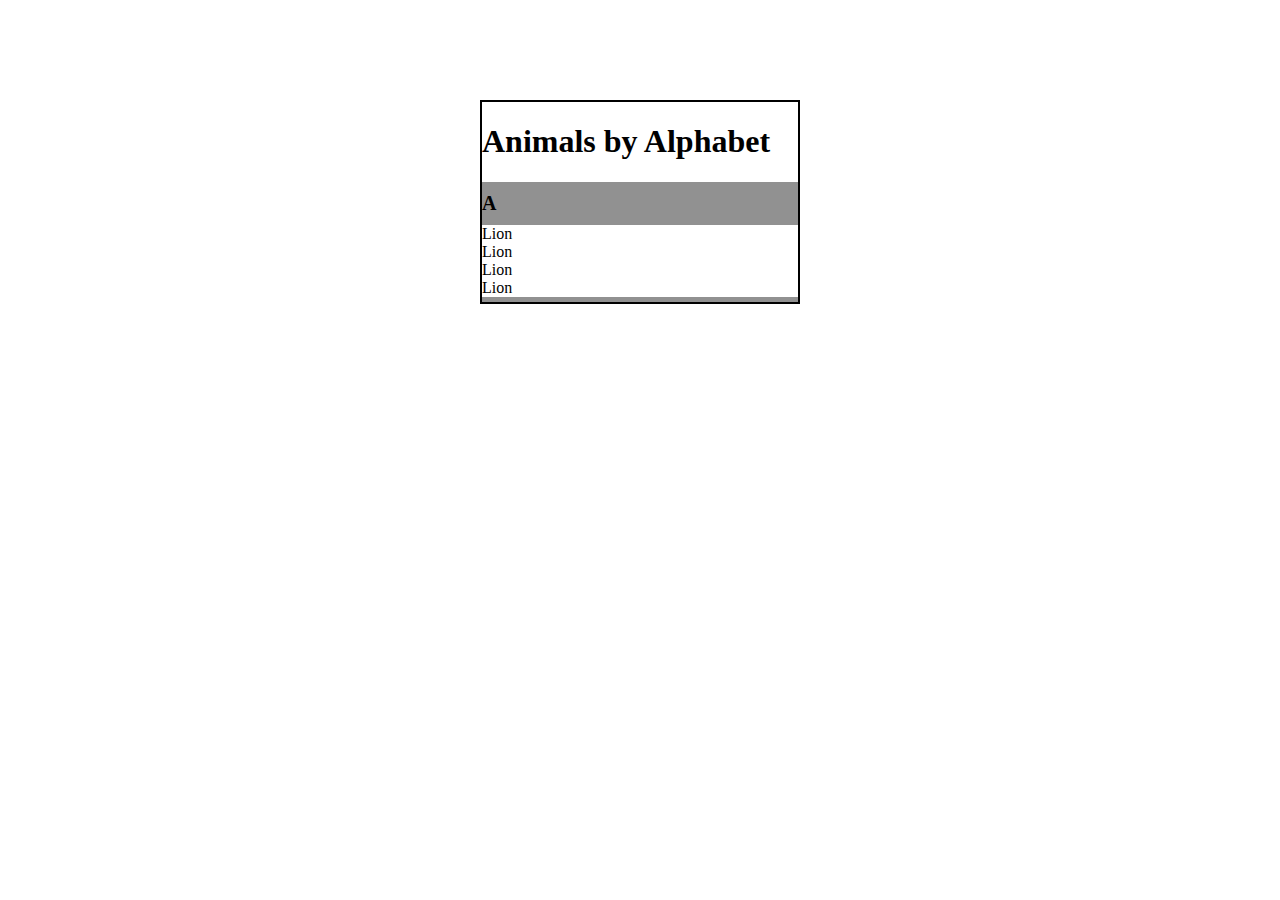
<file: animal list/index.html>
<!DOCTYPE html>
<html lang="en">

<head>
    <meta charset="UTF-8">
    <meta name="viewport" content="width=device-width, initial-scale=1.0">
    <title>Document</title>
    <link rel="stylesheet" href="style.css">
</head>

<body>
    <section id="section">
        <div class="animals">
            <h1>Animals by Alphabet</h1>
            <div class="A">
                <div class="scroll">
                    <p>A</p>
                </div>
                <ul>
                    <li>Lion</li>
                    <li>Lion</li>
                    <li>Lion</li>
                    <li>Lion</li>
                </ul>
            </div>
            <div class="B">
                <div class="scroll">
                    <p>B</p>
                </div>
                <ul>
                    <li>Lion</li>
                    <li>Lion</li>
                    <li>Lion</li>
                    <li>Lion</li>
                </ul>
            </div>
            <div class="C">
                <div class="scroll">
                    <p>C</p>
                </div>
                <ul>
                    <li>Lion</li>
                    <li>Lion</li>
                    <li>Lion</li>
                    <li>Lion</li>
                </ul>
            </div>
            <div class="D">
                <div class="scroll">
                    <p>D</p>
                </div>
                <ul>
                    <li>Lion</li>
                    <li>Lion</li>
                    <li>Lion</li>
                    <li>Lion</li>
                </ul>
            </div>
            <div class="E">
                <div class="scroll">
                    <p>E</p>
                </div>
                <ul>
                    <li>Lion</li>
                    <li>Lion</li>
                    <li>Lion</li>
                    <li>Lion</li>
                </ul>
            </div>
        </div>
    </section>
</body>

</html>
</file>
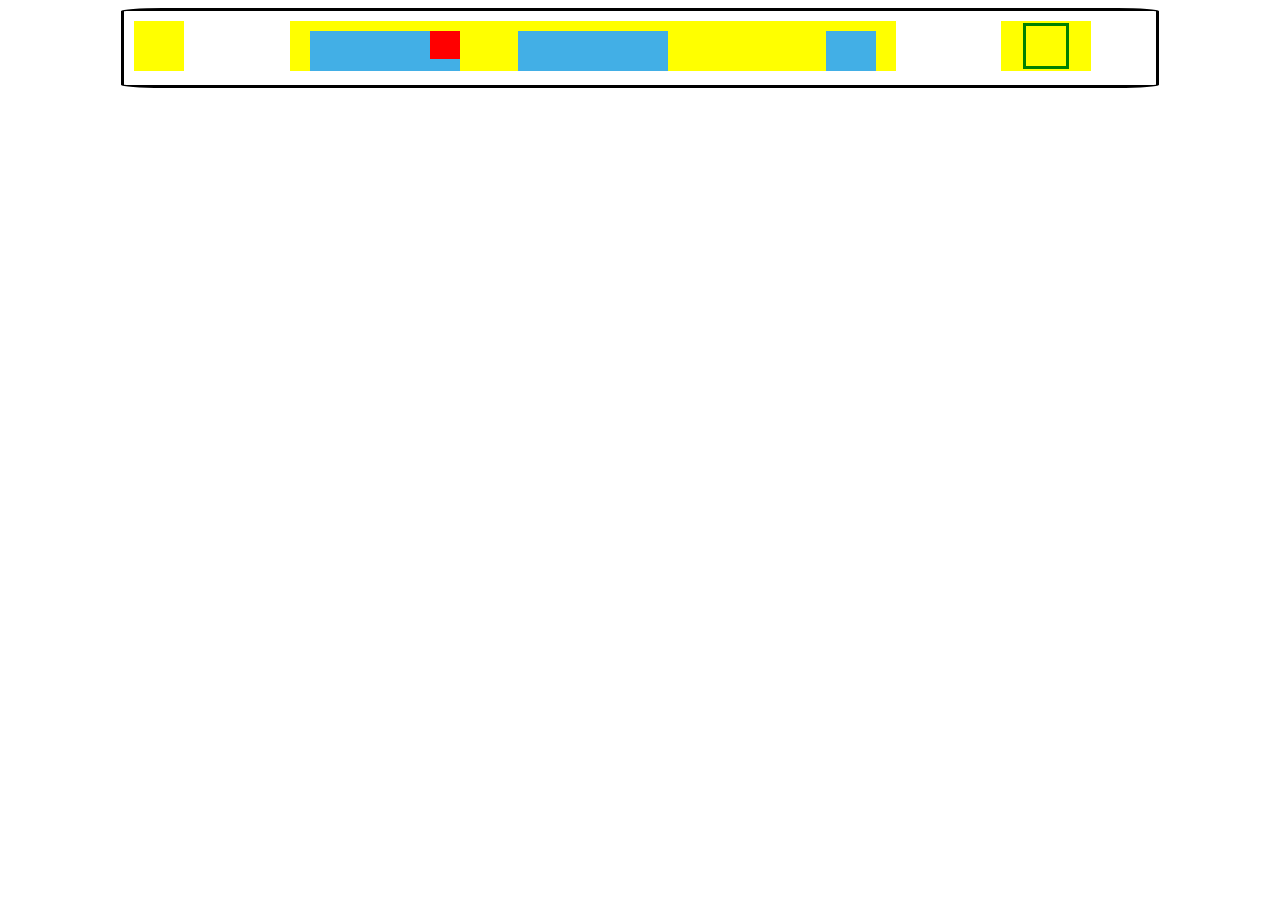
<file: task1/index.html>
<!DOCTYPE html>
<html lang="en">

<head>
    <meta charset="UTF-8">
    <meta name="viewport" content="width=device-width, initial-scale=1.0">
    <title>Document</title>
    <link rel="stylesheet" href="style.css">
</head>

<body>
    <header id="header">
        <nav>
            <div class="head-left div">
            </div>
            <div class="head-center div">
                <div class="title-left">
                    <div class="red">
                    </div>
                </div>
                <div class="title-center">
                    <div class="blue-1">
                        <div class="red">
                            
                        </div>
                    </div>
                    <div class="blue-2">
                        
                    </div>
                    <div class="blue-3">
                        
                    </div>
                </div>
                <div class="title-right">

                </div>
            </div>
            <div class="head-right div">
                <div class="green">

                </div>
            </div>
        </nav>
    </header>
</body>

</html>
</file>
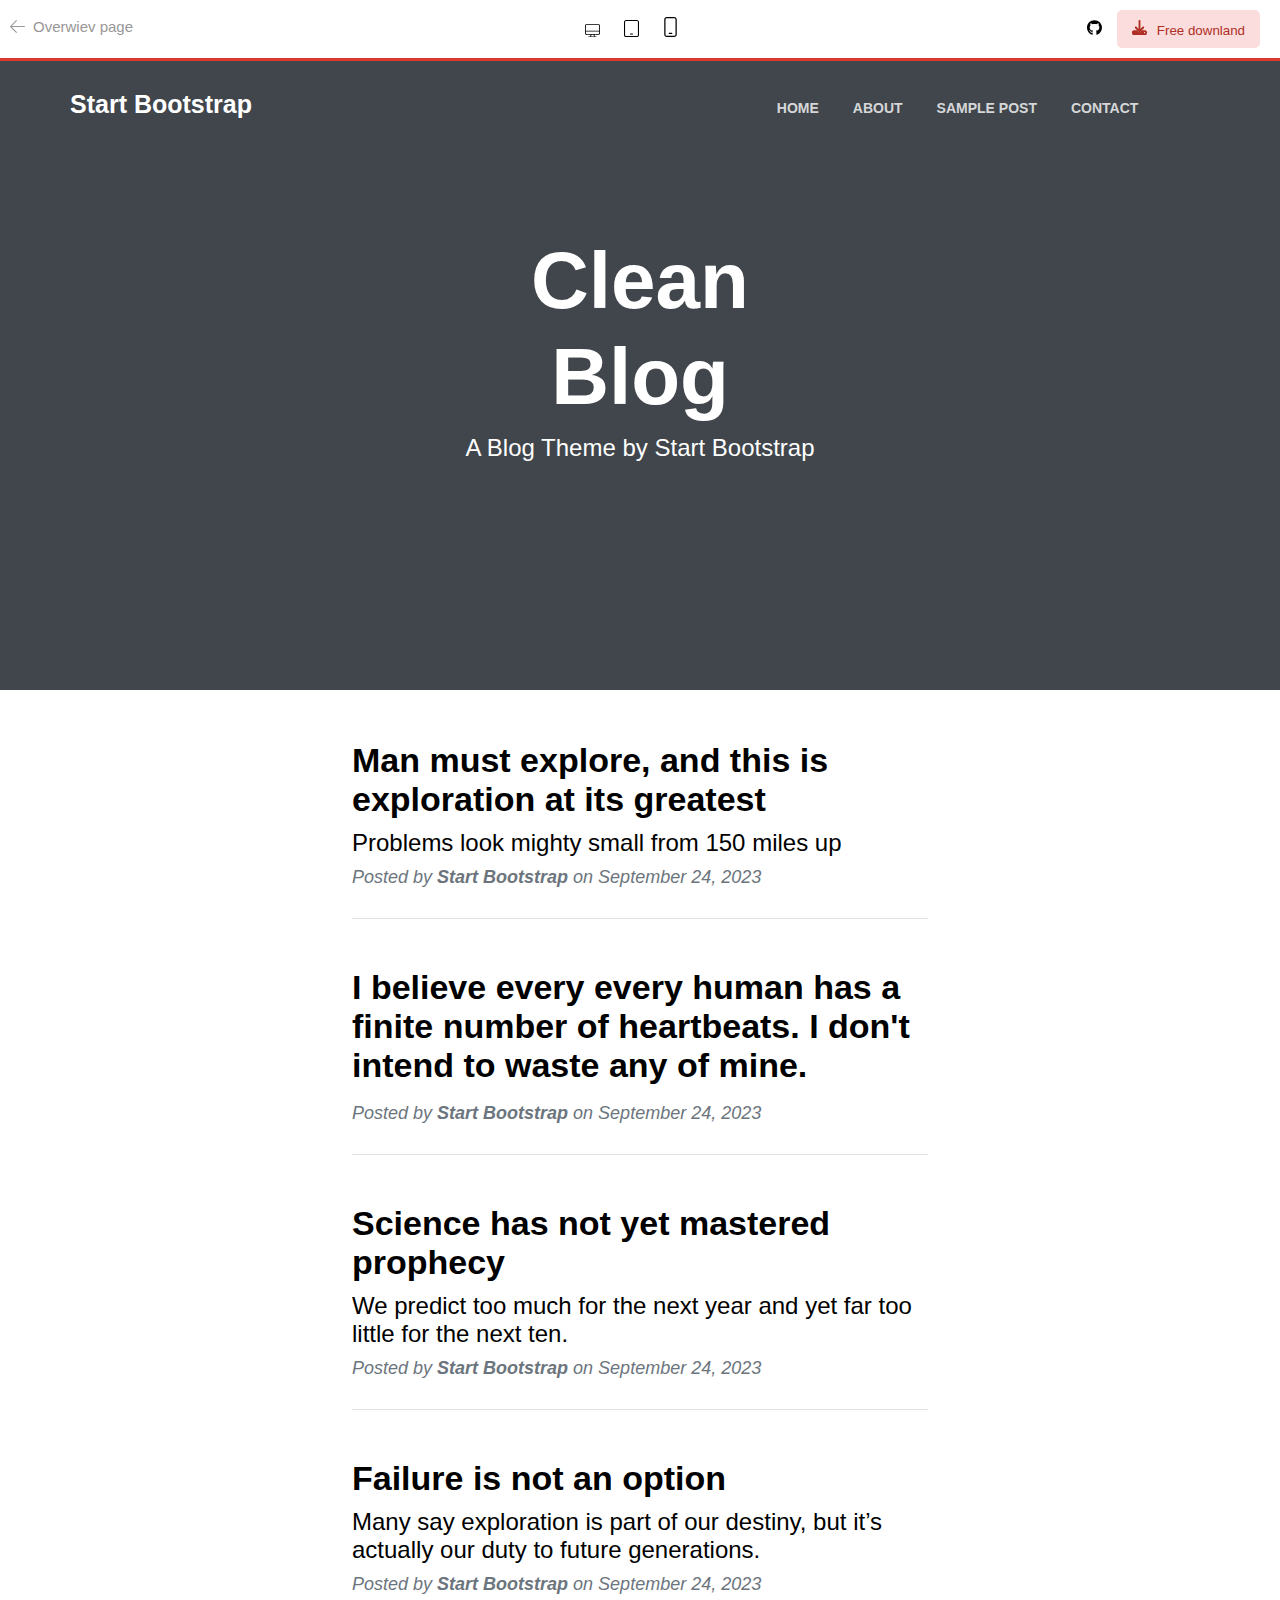
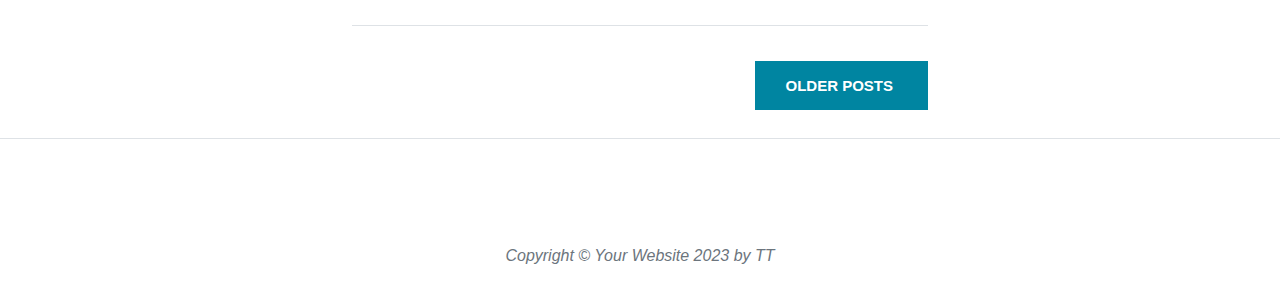
<file: task6/index.html>
<!DOCTYPE html>
<html lang="en">
<head>
    <meta charset="UTF-8">
    <meta name="viewport" content="width=device-width, initial-scale=1.0">
    <title>Document</title>
    <link rel="stylesheet" href="style.css">
    <link rel="stylesheet" href="https://cdnjs.cloudflare.com/ajax/libs/font-awesome/6.4.2/css/all.min.css"
        integrity="sha512-z3gLpd7yknf1YoNbCzqRKc4qyor8gaKU1qmn+CShxbuBusANI9QpRohGBreCFkKxLhei6S9CQXFEbbKuqLg0DA=="
        crossorigin="anonymous" referrerpolicy="no-referrer" />
    <link rel="stylesheet" href="https://cdnjs.cloudflare.com/ajax/libs/font-awesome/6.4.2/css/all.min.css"
        integrity="sha512-z3gLpd7yknf1YoNbCzqRKc4qyor8gaKU1qmn+CShxbuBusANI9QpRohGBreCFkKxLhei6S9CQXFEbbKuqLg0DA=="
        crossorigin="anonymous" referrerpolicy="no-referrer" />
</head>
<body>
    
    <header id="head">
        <div class="head-page">
            <div class="head-title">
                <fa-icon _ngcontent-serverapp-c116="" size="sm" class="ng-fa-icon me-1"><svg role="img"
                        aria-hidden="true" focusable="false" data-prefix="fal" data-icon="arrow-left"
                        class="svg-inline--fa fa-arrow-left fa-sm" xmlns="http://www.w3.org/2000/svg"
                        viewBox="0 0 448 512">
                        <path fill="currentColor"
                            d="M4.7 244.7c-6.2 6.2-6.2 16.4 0 22.6l176 176c6.2 6.2 16.4 6.2 22.6 0s6.2-16.4 0-22.6L54.6 272 432 272c8.8 0 16-7.2 16-16s-7.2-16-16-16L54.6 240 203.3 91.3c6.2-6.2 6.2-16.4 0-22.6s-16.4-6.2-22.6 0l-176 176z">
                        </path>
                    </svg></fa-icon>
                <span>Overwiev page</span>
            </div>
            <div class="icons">
                <fa-icon _ngcontent-serverapp-c116="" class="ng-fa-icon"><svg role="img" aria-hidden="true"
                        focusable="false" data-prefix="fal" data-icon="desktop" class="svg-inline--fa fa-desktop"
                        xmlns="http://www.w3.org/2000/svg" viewBox="0 0 576 512">
                        <path fill="currentColor"
                            d="M512 32H64C46.3 32 32 46.3 32 64V256H544V64c0-17.7-14.3-32-32-32zm64 224v32 64c0 35.3-28.7 64-64 64H362.9l10.7 64H432c8.8 0 16 7.2 16 16s-7.2 16-16 16H360 216 144c-8.8 0-16-7.2-16-16s7.2-16 16-16h58.4l10.7-64H64c-35.3 0-64-28.7-64-64V288 256 64C0 28.7 28.7 0 64 0H512c35.3 0 64 28.7 64 64V256zM32 288v64c0 17.7 14.3 32 32 32H231.7c.2 0 .4 0 .6 0H343.7c.2 0 .4 0 .6 0H512c17.7 0 32-14.3 32-32V288H32zM234.9 480H341.1l-10.7-64H245.6l-10.7 64z">
                        </path>
                    </svg></fa-icon>
                <fa-icon _ngcontent-serverapp-c116="" class="ng-fa-icon"><svg role="img" aria-hidden="true"
                        focusable="false" data-prefix="fal" data-icon="tablet" class="svg-inline--fa fa-tablet"
                        xmlns="http://www.w3.org/2000/svg" viewBox="0 0 448 512">
                        <path fill="currentColor"
                            d="M64 32C46.3 32 32 46.3 32 64V448c0 17.7 14.3 32 32 32H384c17.7 0 32-14.3 32-32V64c0-17.7-14.3-32-32-32H64zM0 64C0 28.7 28.7 0 64 0H384c35.3 0 64 28.7 64 64V448c0 35.3-28.7 64-64 64H64c-35.3 0-64-28.7-64-64V64zM192 400h64c8.8 0 16 7.2 16 16s-7.2 16-16 16H192c-8.8 0-16-7.2-16-16s7.2-16 16-16z">
                        </path>
                    </svg></fa-icon>
                <fa-icon _ngcontent-serverapp-c116="" class="ng-fa-icon"><svg role="img" aria-hidden="true"
                        focusable="false" data-prefix="fal" data-icon="mobile" class="svg-inline--fa fa-mobile"
                        xmlns="http://www.w3.org/2000/svg" viewBox="0 0 384 512">
                        <path fill="currentColor"
                            d="M96 32C78.3 32 64 46.3 64 64V448c0 17.7 14.3 32 32 32H288c17.7 0 32-14.3 32-32V64c0-17.7-14.3-32-32-32H96zM32 64C32 28.7 60.7 0 96 0H288c35.3 0 64 28.7 64 64V448c0 35.3-28.7 64-64 64H96c-35.3 0-64-28.7-64-64V64zM160 400h64c8.8 0 16 7.2 16 16s-7.2 16-16 16H160c-8.8 0-16-7.2-16-16s7.2-16 16-16z">
                        </path>
                    </svg></fa-icon>
            </div>
            <div class="button">
                <a _ngcontent-serverapp-c116="" class="btn btn-transparent-dark btn-sm me-2"
                    href="https://github.com/StartBootstrap/startbootstrap-clean-blog">
                    <fa-icon _ngcontent-serverapp-c116="" class="ng-fa-icon text-github"><svg role="img"
                            aria-hidden="true" focusable="false" data-prefix="fab" data-icon="github"
                            class="svg-inline--fa fa-github" xmlns="http://www.w3.org/2000/svg" viewBox="0 0 496 512">
                            <path fill="currentColor"
                                d="M165.9 397.4c0 2-2.3 3.6-5.2 3.6-3.3.3-5.6-1.3-5.6-3.6 0-2 2.3-3.6 5.2-3.6 3-.3 5.6 1.3 5.6 3.6zm-31.1-4.5c-.7 2 1.3 4.3 4.3 4.9 2.6 1 5.6 0 6.2-2s-1.3-4.3-4.3-5.2c-2.6-.7-5.5.3-6.2 2.3zm44.2-1.7c-2.9.7-4.9 2.6-4.6 4.9.3 2 2.9 3.3 5.9 2.6 2.9-.7 4.9-2.6 4.6-4.6-.3-1.9-3-3.2-5.9-2.9zM244.8 8C106.1 8 0 113.3 0 252c0 110.9 69.8 205.8 169.5 239.2 12.8 2.3 17.3-5.6 17.3-12.1 0-6.2-.3-40.4-.3-61.4 0 0-70 15-84.7-29.8 0 0-11.4-29.1-27.8-36.6 0 0-22.9-15.7 1.6-15.4 0 0 24.9 2 38.6 25.8 21.9 38.6 58.6 27.5 72.9 20.9 2.3-16 8.8-27.1 16-33.7-55.9-6.2-112.3-14.3-112.3-110.5 0-27.5 7.6-41.3 23.6-58.9-2.6-6.5-11.1-33.3 2.6-67.9 20.9-6.5 69 27 69 27 20-5.6 41.5-8.5 62.8-8.5s42.8 2.9 62.8 8.5c0 0 48.1-33.6 69-27 13.7 34.7 5.2 61.4 2.6 67.9 16 17.7 25.8 31.5 25.8 58.9 0 96.5-58.9 104.2-114.8 110.5 9.2 7.9 17 22.9 17 46.4 0 33.7-.3 75.4-.3 83.6 0 6.5 4.6 14.4 17.3 12.1C428.2 457.8 496 362.9 496 252 496 113.3 383.5 8 244.8 8zM97.2 352.9c-1.3 1-1 3.3.7 5.2 1.6 1.6 3.9 2.3 5.2 1 1.3-1 1-3.3-.7-5.2-1.6-1.6-3.9-2.3-5.2-1zm-10.8-8.1c-.7 1.3.3 2.9 2.3 3.9 1.6 1 3.6.7 4.3-.7.7-1.3-.3-2.9-2.3-3.9-2-.6-3.6-.3-4.3.7zm32.4 35.6c-1.6 1.3-1 4.3 1.3 6.2 2.3 2.3 5.2 2.6 6.5 1 1.3-1.3.7-4.3-1.3-6.2-2.2-2.3-5.2-2.6-6.5-1zm-11.4-14.7c-1.6 1-1.6 3.6 0 5.9 1.6 2.3 4.3 3.3 5.6 2.3 1.6-1.3 1.6-3.9 0-6.2-1.4-2.3-4-3.3-5.6-2z">
                            </path>
                        </svg></fa-icon>
                    <button><a href="#">
                            <fa-icon _ngcontent-serverapp-c116="" class="ng-fa-icon me-1"><svg role="img"
                                    aria-hidden="true" focusable="false" data-prefix="fad" data-icon="download"
                                    class="svg-inline--fa fa-download" xmlns="http://www.w3.org/2000/svg"
                                    viewBox="0 0 512 512">
                                    <g class="fa-duotone-group">
                                        <path class="fa-secondary" fill="currentColor"
                                            d="M178.7 352H64c-35.3 0-64 28.7-64 64v32c0 35.3 28.7 64 64 64H448c35.3 0 64-28.7 64-64V416c0-35.3-28.7-64-64-64H333.3l-54.6 54.6c-12.5 12.5-32.8 12.5-45.3 0L178.7 352zM408 432a24 24 0 1 1 48 0 24 24 0 1 1 -48 0z">
                                        </path>
                                        <path class="fa-primary" fill="currentColor"
                                            d="M256 0c17.7 0 32 14.3 32 32V306.7l73.4-73.4c12.5-12.5 32.8-12.5 45.3 0s12.5 32.8 0 45.3l-128 128c-12.5 12.5-32.8 12.5-45.3 0l-128-128c-12.5-12.5-12.5-32.8 0-45.3s32.8-12.5 45.3 0L224 306.7V32c0-17.7 14.3-32 32-32z">
                                        </path>
                                    </g>
                                </svg></fa-icon>Free downland
                        </a></button>
                    <i class="fa-solid fa-xmark"></i>
                </a>
            </div>
        </div>
        <nav id="nav">
            <div class="img">
                <div class="img-opacity">

                </div>
            </div>
            <div class="container">
                <div class="img-logo">
                    <a href="#"> Start Bootstrap</a>
                </div>
                <div class="navbar-collapse">
                    <ul>
                        <li>
                            <a href="#">Home</a>
                        </li>
                        <li>
                            <a href="#">ABOUT</a>
                        </li>
                        <li>
                            <a href="#">SAMPLE POST</a>
                        </li>
                        <li>
                            <a href="#">CONTACT</a>
                        </li>
                    </ul>
                </div>
                <div class="body-title">
                    <h1>Clean Blog</h1>
                    <h3>A Blog Theme by Start Bootstrap</h3>
                </div>
            </div>
        </nav>
    </header>
    <section id="theme">
        <div class="theme-head">
            <div class="theme-text">
                <a href="#">
                    <h2>Man must explore, and this is exploration at its greatest</h2>
                    <h3>Problems look mighty small from 150 miles up</h3>
                </a>
                <span>Posted by <strong> Start Bootstrap</strong> on September 24, 2023</span>
            </div>
            <div class="line">
            </div><br>
            <div class="theme-text">
                <a href="#">
                    <h2>I believe every every human has a finite  number of heartbeats. I don't intend to waste any of mine.
                    </h2><br>
                </a>
                <span>Posted by <strong> Start Bootstrap</strong> on September 24, 2023</span>
            </div>
            <div class="line">
            </div><br>
            <div class="theme-text">
                <a href="#">
                    <h2>Science has not yet mastered prophecy</h2>
                    <h3>We predict too much for the next year and yet far too little for the next ten.</h3>
                </a>
                <span>Posted by <strong> Start Bootstrap</strong> on September 24, 2023</span>
            </div>
            <div class="line">
            </div><br>
            <div class="theme-text">
                <a href="#">
                    <h2>Failure is not an option</h2>
                    <h3>Many say exploration is part of our destiny, but it’s actually our duty to future generations.
                    </h3>
                </a>
                <span>Posted by <strong> Start Bootstrap</strong> on September 24, 2023</span>
            </div>
            <div class="line">
            </div><br>
            <div class="btn-older">
                <a href="#">Older Posts <i class="fa-solid fa-right-long"></i></a>
            </div>
        </div>
    </section>
    <footer id="contact">
        <div class="links">
            <div class="link-app">
                <ul>
                    <li><a href="#!">
                            <span class="fa-stack fa-lg">
                                <svg class="svg-inline--fa fa-circle fa-stack-2x" aria-hidden="true" focusable="false"
                                    data-prefix="fas" data-icon="circle" role="img" xmlns="http://www.w3.org/2000/svg"
                                    viewBox="0 0 512 512" data-fa-i2svg="">
                                    <path fill="currentColor"
                                        d="M256 512c141.4 0 256-114.6 256-256S397.4 0 256 0S0 114.6 0 256S114.6 512 256 512z">
                                    </path>
                                </svg><!-- <i class="fas fa-circle fa-stack-2x"></i> Font Awesome fontawesome.com -->
                                <i class="fa-brands fa-twitter"></i>
                                <!-- <i class="fab fa-twitter fa-stack-1x fa-inverse"></i> Font Awesome fontawesome.com -->
                            </span>
                        </a></li>
                        <li><a href="#!">
                            <span class="fa-stack fa-lg">
                                <svg class="svg-inline--fa fa-circle fa-stack-2x" aria-hidden="true" focusable="false"
                                    data-prefix="fas" data-icon="circle" role="img" xmlns="http://www.w3.org/2000/svg"
                                    viewBox="0 0 512 512" data-fa-i2svg="">
                                    <path fill="currentColor"
                                        d="M256 512c141.4 0 256-114.6 256-256S397.4 0 256 0S0 114.6 0 256S114.6 512 256 512z">
                                    </path>
                                </svg><!-- <i class="fas fa-circle fa-stack-2x"></i> Font Awesome fontawesome.com -->
                                <i class="fa-brands fa-facebook"></i>
                                <!-- <i class="fab fa-twitter fa-stack-1x fa-inverse"></i> Font Awesome fontawesome.com -->
                            </span>
                        </a></li>
                        <li><a href="#!">
                            <span class="fa-stack fa-lg">
                                <svg class="svg-inline--fa fa-circle fa-stack-2x" aria-hidden="true" focusable="false"
                                    data-prefix="fas" data-icon="circle" role="img" xmlns="http://www.w3.org/2000/svg"
                                    viewBox="0 0 512 512" data-fa-i2svg="">
                                    <path fill="currentColor"
                                        d="M256 512c141.4 0 256-114.6 256-256S397.4 0 256 0S0 114.6 0 256S114.6 512 256 512z">
                                    </path>
                                </svg><!-- <i class="fas fa-circle fa-stack-2x"></i> Font Awesome fontawesome.com -->
                                <i class="fa-brands fa-github"></i>
                                <!-- <i class="fab fa-twitter fa-stack-1x fa-inverse"></i> Font Awesome fontawesome.com -->
                            </span>
                        </a></li>
                </ul>
            </div>
            <div class="link-text">
                <span>Copyright © Your Website 2023 by TT</span>
            </div>
        </div>
    </footer>
</body>

</html>
</file>
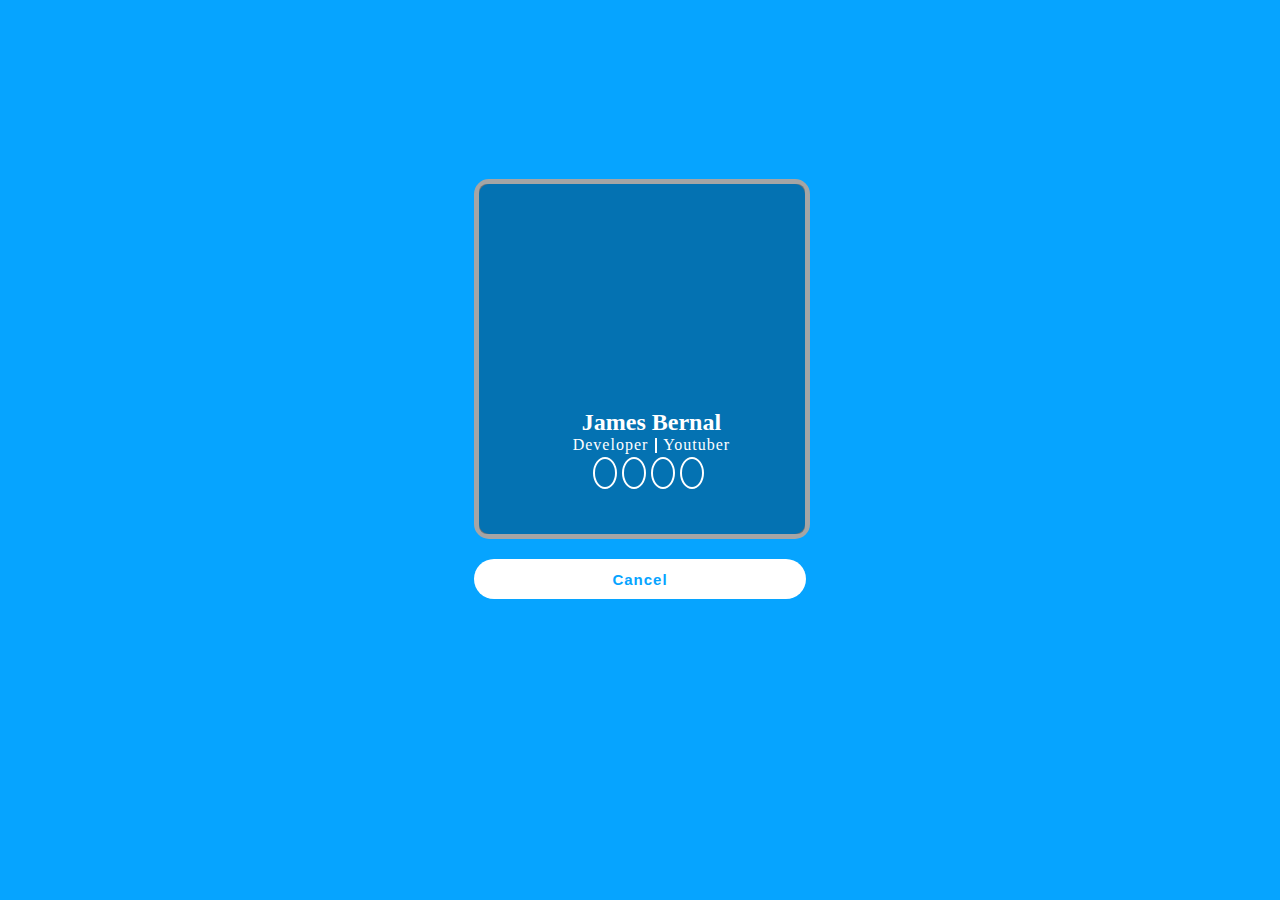
<file: task2/index2.html>
<!DOCTYPE html>
<html lang="en">

<head>
    <meta charset="UTF-8">
    <meta name="viewport" content="width=device-width, initial-scale=1.0">
    <title>Document</title>
    <link rel="stylesheet" href="./style2.css">
    <link rel="stylesheet" href="https://cdnjs.cloudflare.com/ajax/libs/font-awesome/6.4.2/css/all.min.css" integrity="sha512-z3gLpd7yknf1YoNbCzqRKc4qyor8gaKU1qmn+CShxbuBusANI9QpRohGBreCFkKxLhei6S9CQXFEbbKuqLg0DA==" crossorigin="anonymous" referrerpolicy="no-referrer" />
</head>
<body>
    <section id="section">
        <div class="container">
            <div class="head">
                <div class="head-blog">
                    <div class="head-opacity">
                    </div>
                    <div class="head-title">
                        <h2>James Bernal</h2>
                        <p> <span>Developer</span><span>Youtuber</span></p>
                        <div class="icons">
                            <a href="#"><i class="fa-brands fa-facebook-f"></i></a>
                            <a href="#"><i class="fa-brands fa-twitter"></i></a>
                            <a href="#"><i class="fa-brands fa-instagram"></i></a>
                            <a href="#"><i class="fa-brands fa-youtube"></i></a>
                        </div>
                    </div>
                </div>
                <div class="btn">
                    <a href="#"><button>Cancel</button></a>
                </div>
            </div>
        </div>
    </section>
</body>

</html>
</file>
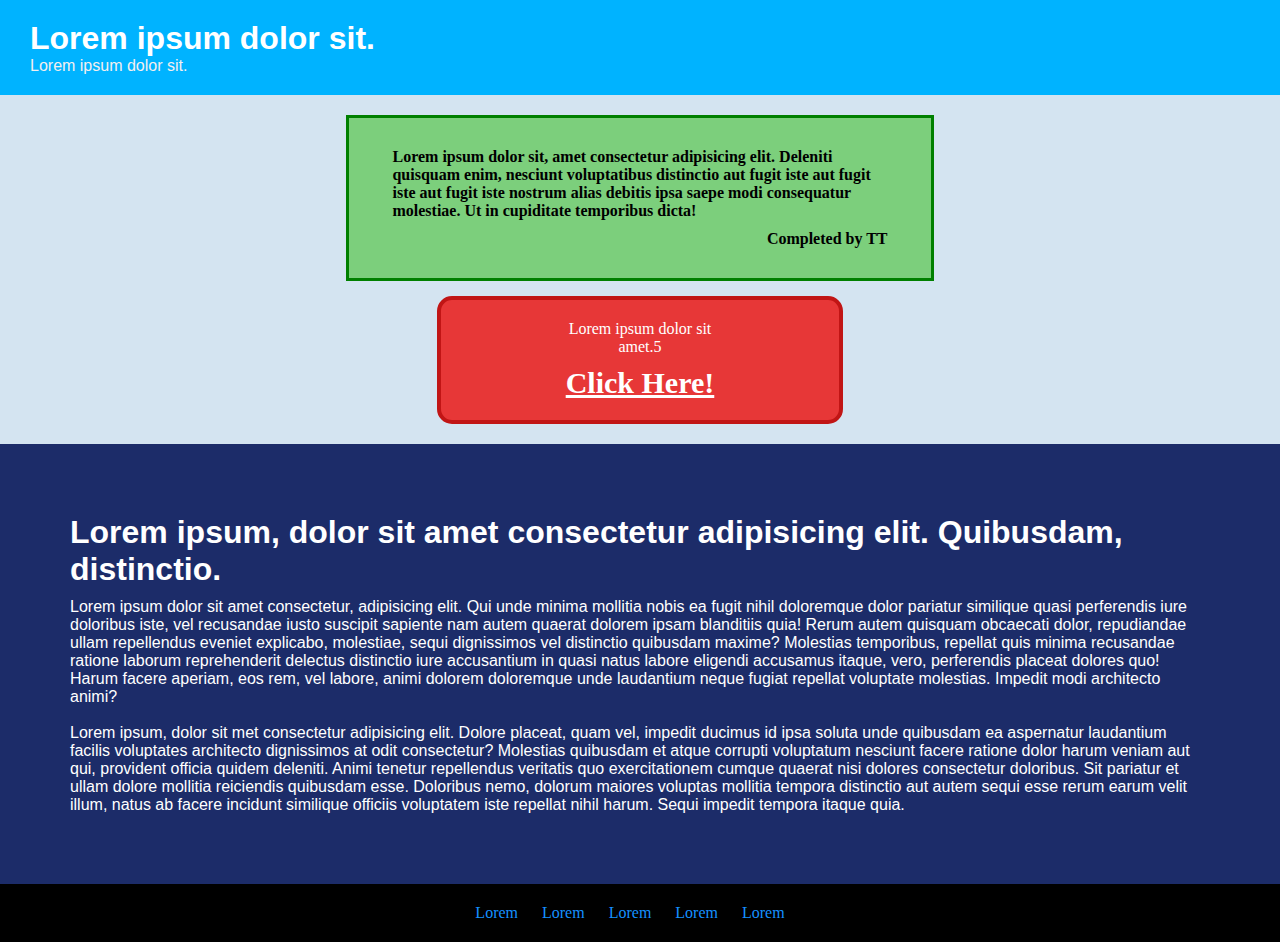
<file: task5/index5.html>
<!DOCTYPE html>
<html lang="en">

<head>
    <meta charset="UTF-8">
    <meta name="viewport" content="width=device-width, initial-scale=1.0">
    <title>Document</title>
    <link rel="stylesheet" href="style5.css">
    <link rel="stylesheet" href="https://cdnjs.cloudflare.com/ajax/libs/font-awesome/6.4.2/css/all.min.css"
        integrity="sha512-z3gLpd7yknf1YoNbCzqRKc4qyor8gaKU1qmn+CShxbuBusANI9QpRohGBreCFkKxLhei6S9CQXFEbbKuqLg0DA=="
        crossorigin="anonymous" referrerpolicy="no-referrer" />
</head>

<body>
    <header id="header">
        <nav>
            <h1>Lorem ipsum dolor sit.</h1>
            <span>Lorem ipsum dolor sit.</span>
        </nav>
    </header>
    <section id="head">
        <div class="main-head">
            <div class="head-title">
                <div class="title-1">
                    <span>Lorem ipsum dolor sit, amet consectetur adipisicing elit. Deleniti quisquam enim, nesciunt
                        voluptatibus distinctio aut fugit iste aut fugit iste aut fugit iste nostrum alias debitis ipsa
                        saepe modi consequatur
                        molestiae. Ut in cupiditate temporibus dicta!</span>
                    <p>Completed by TT</p>
                </div>
            </div>
            <div class="title-2">
                <div class="text">
                    <span>Lorem ipsum dolor sit amet.5</span>
                    <a href="#">Click Here!</a>
                </div>
            </div>
        </div>
    </section>


    <section id="story">
        <div class="story-text">
            <h1>Lorem ipsum, dolor sit amet consectetur adipisicing elit. Quibusdam, distinctio.</h1>
            <p>Lorem ipsum dolor sit amet consectetur, adipisicing elit. Qui unde minima mollitia nobis ea fugit nihil
                doloremque dolor pariatur similique quasi perferendis iure doloribus iste, vel recusandae iusto suscipit
                sapiente nam autem quaerat dolorem ipsam blanditiis quia! Rerum autem quisquam obcaecati dolor,
                repudiandae ullam repellendus eveniet explicabo, molestiae, sequi dignissimos vel distinctio quibusdam
                maxime? Molestias temporibus, repellat quis minima recusandae ratione laborum reprehenderit delectus
                distinctio iure accusantium in quasi natus labore eligendi accusamus itaque, vero, perferendis placeat
                dolores quo! Harum facere aperiam, eos rem, vel labore, animi dolorem doloremque unde laudantium neque
                fugiat repellat voluptate molestias. Impedit modi architecto animi?</p><br>
            <p>Lorem ipsum, dolor sit met consectetur adipisicing elit. Dolore placeat, quam vel, impedit ducimus id
                ipsa soluta unde quibusdam ea aspernatur laudantium facilis voluptates architecto dignissimos at odit
                consectetur? Molestias quibusdam et atque corrupti voluptatum nesciunt facere ratione dolor harum veniam
                aut qui, provident officia quidem deleniti. Animi tenetur repellendus veritatis quo exercitationem
                cumque quaerat nisi dolores consectetur doloribus. Sit pariatur et ullam dolore mollitia reiciendis
                quibusdam esse. Doloribus nemo, dolorum maiores voluptas mollitia tempora distinctio aut autem sequi
                esse rerum earum velit illum, natus ab facere incidunt similique officiis voluptatem iste repellat nihil
                harum. Sequi impedit tempora itaque quia.</p>
        </div>
    </section>
    <footer id="contact">
        <div class="footer-ul">
            <ul>
                <li>
                    <a href="#">Lorem</a>
                    <i class="fa-solid fa-slash fa-rotate-90"></i>
                </li>
                <li>
                    <a href="#">Lorem</a>
                    <i class="fa-solid fa-slash fa-rotate-90"></i>
                </li>
                <li>
                    <a href="#">Lorem</a>
                    <i class="fa-solid fa-slash fa-rotate-90"></i>
                </li>
                <li>
                    <a href="#">Lorem</a>
                    <i class="fa-solid fa-slash fa-rotate-90"></i>
                </li>
                <li>
                    <a href="#">Lorem</a>
                </li>
            </ul>
        </div>
    </footer>
</body>

</html>
</file>
<file: animal list/style.css>
#section .animals{
    width: 25%;
    height: 200px;
    margin: 100px auto;
    overflow-x: auto;
    position: relative;
    border: 2px solid black;
}
 p{
    margin: 0;
    padding: 10px 0px;
    font-size: 20px;
    font-weight: 900;
    background-color: rgb(145, 145, 145);
    top: 0;
    width: 100%;
}
ul{
    padding: 0;
    margin: 0;
}
 ul li{
    text-decoration: none;
    list-style: none;
}
.scroll{
    position: sticky;
    top: 0;
}
</file>
<file: task1/style.css>
#header nav {
    padding: 10px;
    border: 3px solid black;
    border-radius: 4%;
}

#header .head-left {
    width: 50px;
    height: 50px;
    background-color: yellow;
    margin-right: 10%;
}

#header .head-center {
    width: 60%;
    height: 50px;
    background-color: yellow;
    position: relative;
}

#header .head-right {
    width: 90px;
    height: 50px;
    background-color: yellow;
    margin-left: 10%;
}

.div {
    display: inline-block;
}

nav {
    margin: 0 auto;
    width: 80%;
}

.title-center .blue-1 {
    position: absolute;
    top: 10px;
    left: 20px;
    width: 150px;
    height: 40px;
    background-color: rgb(66, 175, 230);
}

.title-center .blue-1 .red {
    position: absolute;
    width: 30px;
    height: 28px;
    background-color: red;
    top: 0;
    right: 0;
}

.title-center .blue-2 {
    position: absolute;
    bottom: 0;
    left: calc(50% - 75px);
    width: 150px;
    height: 40px;
    background-color: rgb(66, 175, 230);
}

.title-center .blue-3 {
    position: absolute;
    bottom: 0;
    right: 20px;
    width: 50px;
    height: 40px;
    background-color: rgb(66, 175, 230);
}

.head-right .green {
    width: 40px;
    margin: 2px auto;
    height: 40px;
    border: 3px solid green;
}
</file>
<file: task6/style.css>
* {
    margin: 0;
    padding: 0;
    box-sizing: border-box;
}
h1,
h2,
h3,
p,
span,
a {
    font-family: "Open Sans", -apple-system, BlinkMacSystemFont, "Segoe UI", Roboto, "Helvetica Neue", Arial, sans-serif, "Apple Color Emoji", "Segoe UI Emoji", "Segoe UI Symbol", "Noto Color Emoji";
}

#head {
    padding-bottom: 8.5rem;
}

#head fa-icon {
    width: 15px;
    display: inline-block;
}

/* cox vereceydim deye marginden display flex verdim  */
#head .head-page {
    display: flex;
    justify-content: space-between;
    padding: 10px;
    border-bottom-color: #dc392d;
    border-bottom-style: inset;
    align-items: center;
    position: fixed;
    top: 0;
    right: 0;
    left: 0;
    z-index: 1030;
    background-color: white;
}

#head .head-title {
    display: flex;
    color: #999797;
}

#head .head-title fa-icon:first-child {
    margin-right: 8px;
    font-size: 12px;
}

#head .head-title span {
    font-size: 15px;
}
#head .icons{
    margin-left: 5%;
}
#head .button {
    margin-right: 10px;
}

#head .button button {
    padding: 10px 15px;
    border: none;
    background-color: #fbdddd;
    border-radius: 5px;
}

#head .button button .fa-solid {
    font-size: 15px;
    color: #bfb0b0;
}

#head .button a {
    text-decoration: none;
    color: #b02e24;
}

.text-github {
    color: black;
}

#head .button fa-icon:first-child {
    margin-right: 10px;
}

.icons fa-icon {
    margin-right: 20px;
}
/* nav hissesi burdan baslayir */
#nav .img-logo {
    display: inline-block;
    width: 38%;
}

#nav {
    position: relative;
    margin-top: 60px;
}

#nav .container {
    padding: 30px 70px;
}


#nav .img {
    background-image: url(https://startbootstrap.github.io/startbootstrap-clean-blog/assets/img/home-bg.jpg);
    width: 100%;
    height: 70vh;
    position: absolute;
    z-index: -99;
    background-color: #6c757d;
    background-size: cover;
    background-attachment: scroll;
}

#nav .img .img-opacity {
    background-color: black;
    width: 100%;
    height: 100%;
    opacity: .4;
}

#nav .container .img-logo a {
    color: #fff;
    font-weight: 800;
    text-decoration: none;
    cursor: pointer;
    font-size: 25px;
}

#nav .navbar-collapse {
    display: inline-block;
    width: 58%;
}

#nav .navbar-collapse ul {
    text-align: right;
}

#nav .navbar-collapse ul li {
    text-decoration: none;
    list-style: none;
    display: inline-block;
    margin-right: 30px;
}

#nav .navbar-collapse ul li a {
    color: rgba(255, 255, 255, 0.8);
    font-family: "Open Sans", -apple-system, BlinkMacSystemFont, "Segoe UI", Roboto, "Helvetica Neue", Arial, sans-serif, "Apple Color Emoji", "Segoe UI Emoji", "Segoe UI Symbol", "Noto Color Emoji";
    font-size: 14px;
    font-weight: 800;
    text-transform: uppercase;
    text-decoration: none;
    transition: .6s;
}
#nav .navbar-collapse ul li a:hover{
    color: #d5d5d5;
}
#nav .body-title {
    width: 35%;
    margin: 10% auto;
    text-align: center;
}

#nav .body-title h1 {
    color: white;
    font-size: 80px;
    margin-top: 0;
    margin-bottom: 0.5rem;
    font-weight: 800;
    line-height: 1.2;
}

#nav .body-title h3 {
    color: white;
    font-size: 1.5rem;
    font-weight: 300;
    line-height: 1.1;
    display: block;
    margin-top: 0.625rem;
}
/* nav hissesi bitdi */

/* movzu basliqli section hissesi basladi  */
#theme{
    padding-bottom: 40px;
    border-bottom: 1px solid #dee2e6;
}
#theme .theme-head {
    width: 45%;
    margin: 0 auto;
}

#theme .theme-head .theme-text a {
    text-decoration: none;
    color: black;
}


#theme .theme-head .theme-text a:hover {
    color: #0085a1;
}
#theme .theme-head .theme-text h2 h3 {
    font-weight: 800;
    line-height: 1.2;
}

#theme .theme-head .theme-text a h2 {
    font-size: 34px;
}

#theme .theme-head .theme-text a h3 {
    margin: 10px 0px;
    font-weight: 300;
    font-size: 24px;
}

#theme .theme-head .theme-text  span {
    font-size: 18px;
    font-style: italic;
    margin-top: 0;
    color: #6c757d;
}
#theme .theme-head .line{
    margin: 30px 0px;
    width: 100%;
    height: 2px;
    border-top: 1px solid;
    color: #dee2e6;
}
#theme .theme-head  .btn-older{
    text-align: right;
}
#theme .theme-head  .btn-older a{
    padding: 16px 30px;
    font-size: 15px;
    text-decoration: none;
    font-weight: 800;
    line-height: 1.5;
    background-color: #0085a1;
    color: white;
    text-transform: uppercase;
}
#theme .theme-head  .btn-older i{
    margin-left: 5px;
    font-size: 10px;
    padding-bottom: 5px;
}
/* movzu basliqli section hissesi bitdi */
/* footer hissesi basladi */
#contact .links{
    width: 50%;
    margin: 0 auto;
    padding: 30px;
}
#contact .links .link-app{
    text-align: center;
    padding: 30px 0px;
}
#contact .links .link-app ul{
    list-style: none;
}
#contact .links .link-app ul li{
    display: inline-block;
    margin-right: 20px;
}
#contact .links .link-app ul li a{
    color: #212529;
}
#contact .links .link-app ul li a svg{
    z-index: -99;
    position: relative;
}
#contact .links .link-app ul li a i{
    font-size: 23px;
    z-index: 99;
    position: absolute;
    left: 30%;
    top: 13px;
    color: white;
}
#contact .links  .link-text{
    text-align: center;
}
#contact .links  .link-text span{
    color: #6c757d ;
    font-size: 16px;
    font-style: italic;
}
/* footer hissesi bitdi */
</file>
<file: task2/style2.css>
* {
    margin: 0;
    padding: 0;
}

#section {
    background-color: rgb(6 164 255);
    width: 100%;
    height: 100vh;
}

.container {
    padding-top: 14%;
    margin: 0 auto;
    width: 26%;
}

.head {
    border-radius: 15px;
}

#section .head-blog {
    position: relative;
    width: 98%;
    background-size: cover;
    height: 350px;
    border-radius: 15px;
    background-size: cover;
    background-image: url(https://www.modelfactory.com.hk/productupload/564420210201175425.jpg);
    border: 5px solid #a5a5a5;
}
.head-opacity{
    background-color: black;
    width: 100%;
    height: 100%;
    opacity: .3;
    border-radius: 8px;
}
.head-blog .head-title {
    color: white;
    width: 50%;
    position: absolute;
    bottom: 15%;
    left: 28%;
    text-align: center;
}
.head-blog .head-title p{
    position: relative;
}
.head-blog .head-title span{
    font-size: 1em;
    letter-spacing: 1px;
}
.head-blog .head-title p span:first-child{
    margin-right: 15px;
}
.head-blog .head-title p span:first-child::after{
    position: absolute;
    content: "";
    display: block;
    width: 2px;
    height: 15px;
    background-color: white;
    left: 52%;
    top: 15%;
}
.icons{
    margin-top: 10px;
}
.icons a{
    color: white;
    margin-right: 5px;
}
.icons i{
    font-size: 15px;
    padding: 6px 10px;
    border: 2px solid white;
    border-radius: 50%;
    cursor: pointer;
}
.btn{
    text-align: center;
    margin-top: 20px;
}
.btn button{
    width: 100%;
    height: 40px;
    border: none;
    border-radius: 20px;
    color: rgb(6 164 255);
    background-color: white;
    font-size: 15px;
    font-weight: bold;
    letter-spacing: 1px;
    cursor: pointer;
}
</file>
<file: task5/style5.css>
* {
    margin: 0;
    padding: 0;
}

#header {
    background-color: rgb(0, 179, 255);
}

nav {
    padding: 20px 30px;
}

nav h1 {
    color: white;
    font-weight: 900;
    font-family: sans-serif;
}

nav span {
    color: rgb(244, 239, 239);
    margin-top: 10px;
    font-family: 'Trebuchet MS', 'Lucida Sans Unicode', 'Lucida Grande', 'Lucida Sans', Arial, sans-serif;
}

.main-head {
    width: 70%;
    margin: 0 auto;
}

.head-title {
    width: 65%;
    margin: 0 auto;
    background-color: #7ccf7c;
    border: 3px solid green;
}

#head {
    background-color: rgb(212, 228, 241);
    padding: 20px 0px;
}

#head .head-title .title-1 {
    width: 85%;
    margin: 0 auto;
    padding: 30px 0px;
}

#head .head-title .title-1 p {
    text-align: right;
    margin-top: 10px;
    font-weight: 700;
}

#head .head-title .title-1 span {
    font-weight: 700;
}

#head .title-2 {
    padding: 20px;
    background-color: rgb(231, 55, 55);
    width: 40%;
    margin: 0 auto;
    margin-top: 15px;
    border: 4px solid #c11515;
    border-radius: 15px;
}

.title-2 .text {
    width: 50%;
    margin: 0 auto;
    text-align: center;
}

#head .title-2 span {
    color: white;
    /* margin-bottom: 10px; */
    display: inline-block;
    margin-bottom: 10px;
}

#head .title-2 a {
    font-size: 30px;
    font-weight: 900;
    /* margin-top: 10px; */
    color: white;
}

#story {
    background-color: rgb(28, 44, 105);
}

#story .story-text {
    padding: 70px;
}

#story .story-text h1 {
    color: white;
    font-family: sans-serif;
    margin-bottom: 10px;
}

#story .story-text p {
    color: white;
    font-family: 'Trebuchet MS', 'Lucida Sans Unicode', 'Lucida Grande', 'Lucida Sans', Arial, sans-serif;
}

#contact {
    background-color: black;
    padding: 20px 0px;
}

#contact ul li a {
    text-decoration: none;
    color: #1591ff;
    margin-right: 10px;
}

#contact ul li i {
    color: #1591ff;
    font-size: 10px;
}

.footer-ul {
    margin: 0 auto;
    width: 50%;
    text-align: center;
}

.footer-ul li {
    display: inline-block;
    margin-right: 10px;
}
</file>
